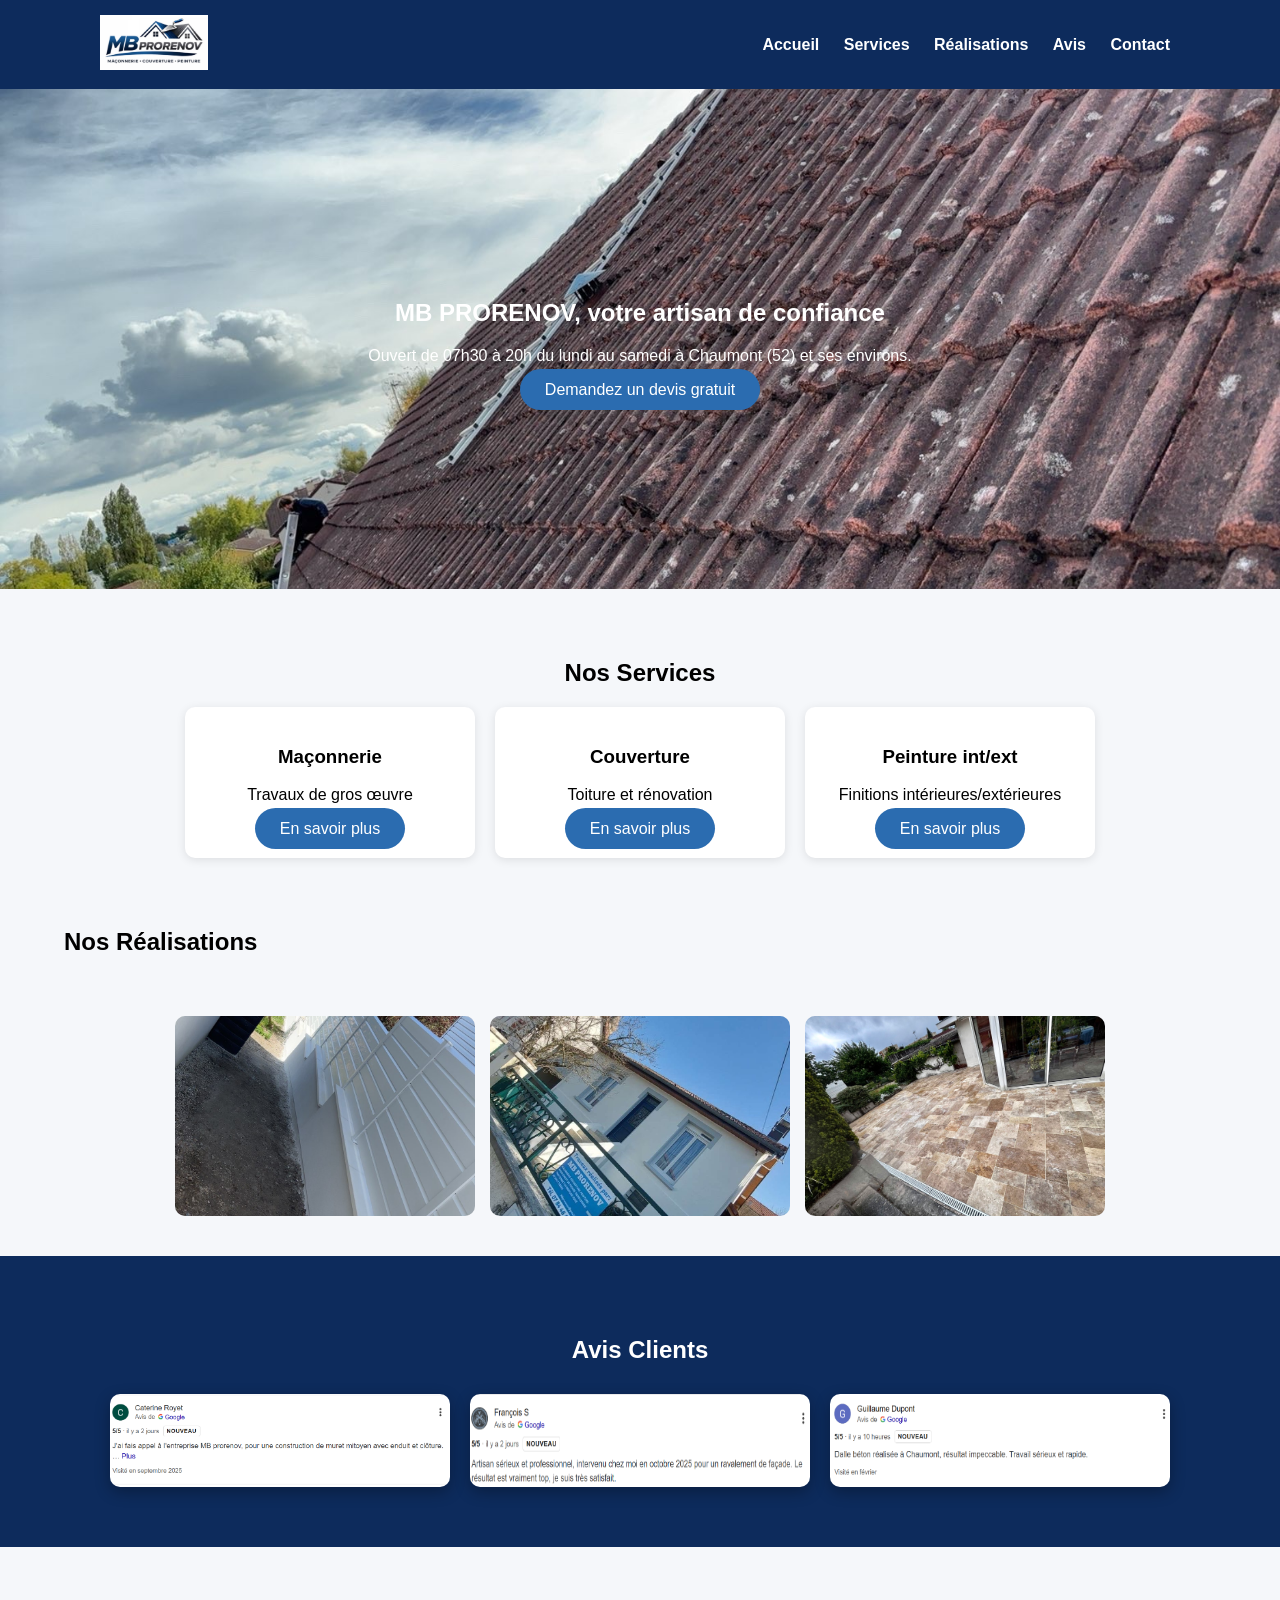
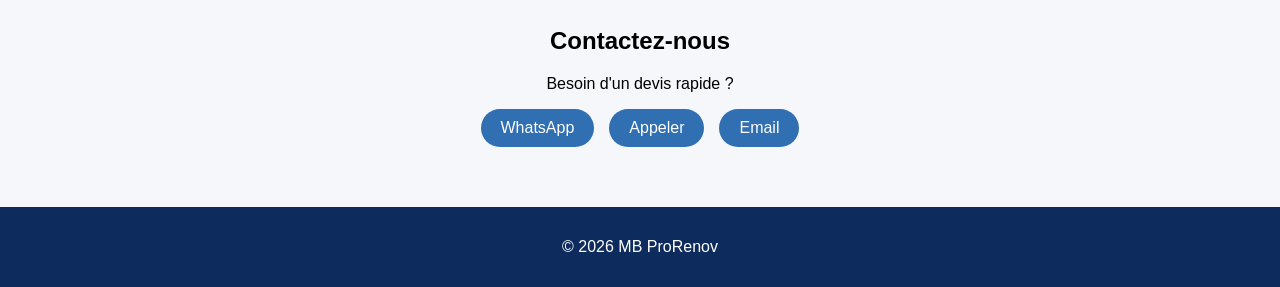
<file: index.html>
<!DOCTYPE html>
<html lang="fr">
<head>
<meta charset="UTF-8">
<title>MB ProRenov</title>
<link rel="stylesheet" href="style.css">
</head>

<body>

<!-- HEADER -->
<header>
<div class="container nav">
<div class="brand">
<img src="image/logo.JPG" alt="MB Pro Renov">
</div>
<nav>
<a href="#accueil">Accueil</a>
<a href="#services">Services</a>
<a href="#realisations">Réalisations</a>
<a href="#avis">Avis</a>
<a href="#contact">Contact</a>
</nav>
</div>
</header>

<!-- HERO -->
<section id="accueil" class="hero">
<div class="container">

<h2>MB PRORENOV, votre artisan de confiance</h2>

<p>
Ouvert de 07h30 à 20h du lundi au samedi à Chaumont (52) et ses environs.
</p>

<a href="#contact" class="btn">Demandez un devis gratuit</a>

</div>
</section>

<!-- SERVICES -->
<section id="services" class="services container">
<h2>Nos Services</h2>

<div class="cards">
<div class="card">
<h3>Maçonnerie</h3>
<p>Travaux de gros œuvre</p>
<a href="maconnerie.html" class="btn">En savoir plus</a>
</div>

<div class="card">
<h3>Couverture</h3>
<p>Toiture et rénovation</p>
<a href="couverture.html" class="btn">En savoir plus</a>
</div>

<div class="card">
<h3>Peinture int/ext</h3>
<p>Finitions intérieures/extérieures</p>
<a href="peinture.html" class="btn">En savoir plus</a>
</div>
</div>
</section>

<!-- REALISATIONS -->
<section id="realisations" class="portfolio container">
<h2>Nos Réalisations</h2>

<div class="gallery">
<img src="image/muret.JPG" alt="">
<img src="image/facade.panneau.JPG" alt="">
<img src="image/terasse.JPG" alt="">
</div>
</section>

<!-- AVIS -->
<section id="avis" class="avis">
<h2>Avis Clients</h2>

<div class="avis-images">
<img src="image/avis1.png" alt="Avis Google 1">
<img src="image/avis2.png" alt="Avis Google 2">
<img src="image/avis3.png" alt="Avis Google 3">
</div>
</section>

<!-- CONTACT -->
<section id="contact" class="contact">
<h2>Contactez-nous</h2>
<p>Besoin d'un devis rapide ?</p>

<div class="buttons">
<a href="https://wa.me/0784468119?text=Bonjour%20je%20souhaite%20un%20devis" class="btn">
WhatsApp
</a>

<a href="tel:0784468119" class="btn">
Appeler
</a>

<a href="mailto:mbprorenovv@gmail.com" class="btn">
Email
</a>
</div>

</section>

<!-- FOOTER -->
<footer>
<p>© 2026 MB ProRenov</p>
</footer>

</body>
</html>
</file>
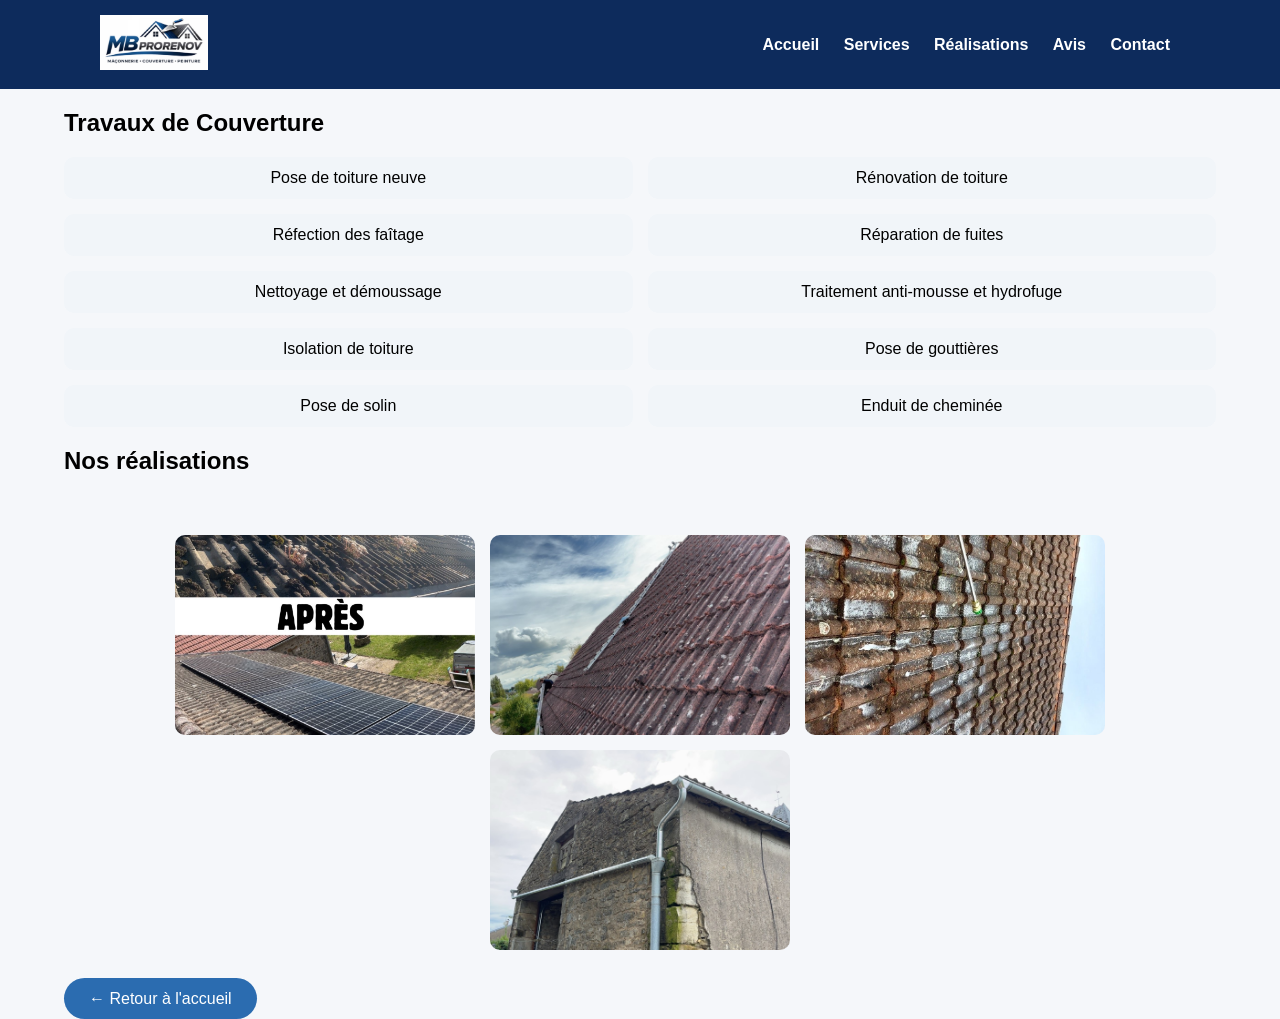
<file: couverture.html>
<!DOCTYPE html>
<html lang="fr">

<head>
<meta charset="UTF-8">
<title>Couverture - MB Pro Renov</title>
<meta name="viewport" content="width=device-width, initial-scale=1.0">
<link rel="stylesheet" href="style.css">
</head>

<body>

<!-- HEADER -->
<header>
<div class="container nav">

<div class="brand">
<a href="index.html">
<img src="image/logo.JPG" alt="MB Pro Renov">
</a>
</div>

<nav>
<a href="index.html">Accueil</a>
<a href="index.html#services">Services</a>
<a href="index.html#realisations">Réalisations</a>
<a href="index.html#avis">Avis</a>
<a href="index.html#contact">Contact</a>
</nav>

</div>
</header>

<!-- CONTENU -->
<div class="container">

<h2>Travaux de Couverture</h2>

<!-- SERVICES EN COLONNES -->
<div class="services-grid">

<div> Pose de toiture neuve</div>
<div> Rénovation de toiture</div>
<div> Réfection des faîtage</div>
<div> Réparation de fuites</div>
<div> Nettoyage et démoussage</div>
<div> Traitement anti-mousse et hydrofuge</div>
<div> Isolation de toiture</div>
<div> Pose de gouttières</div>
<div> Pose de solin</div>
<div> Enduit de cheminée</div>

</div>

<h2>Nos réalisations</h2>

<div class="gallery">
<img src="image/avant-apres-toiture.JPG">
<img src="image/toiture2.JPG">
<img src="image/toiture3.JPG">
<img src="image/toiture4.JPG">
</div>

<a href="index.html" class="btn">← Retour à l'accueil</a>

</div>

</body>
</html>
</file>
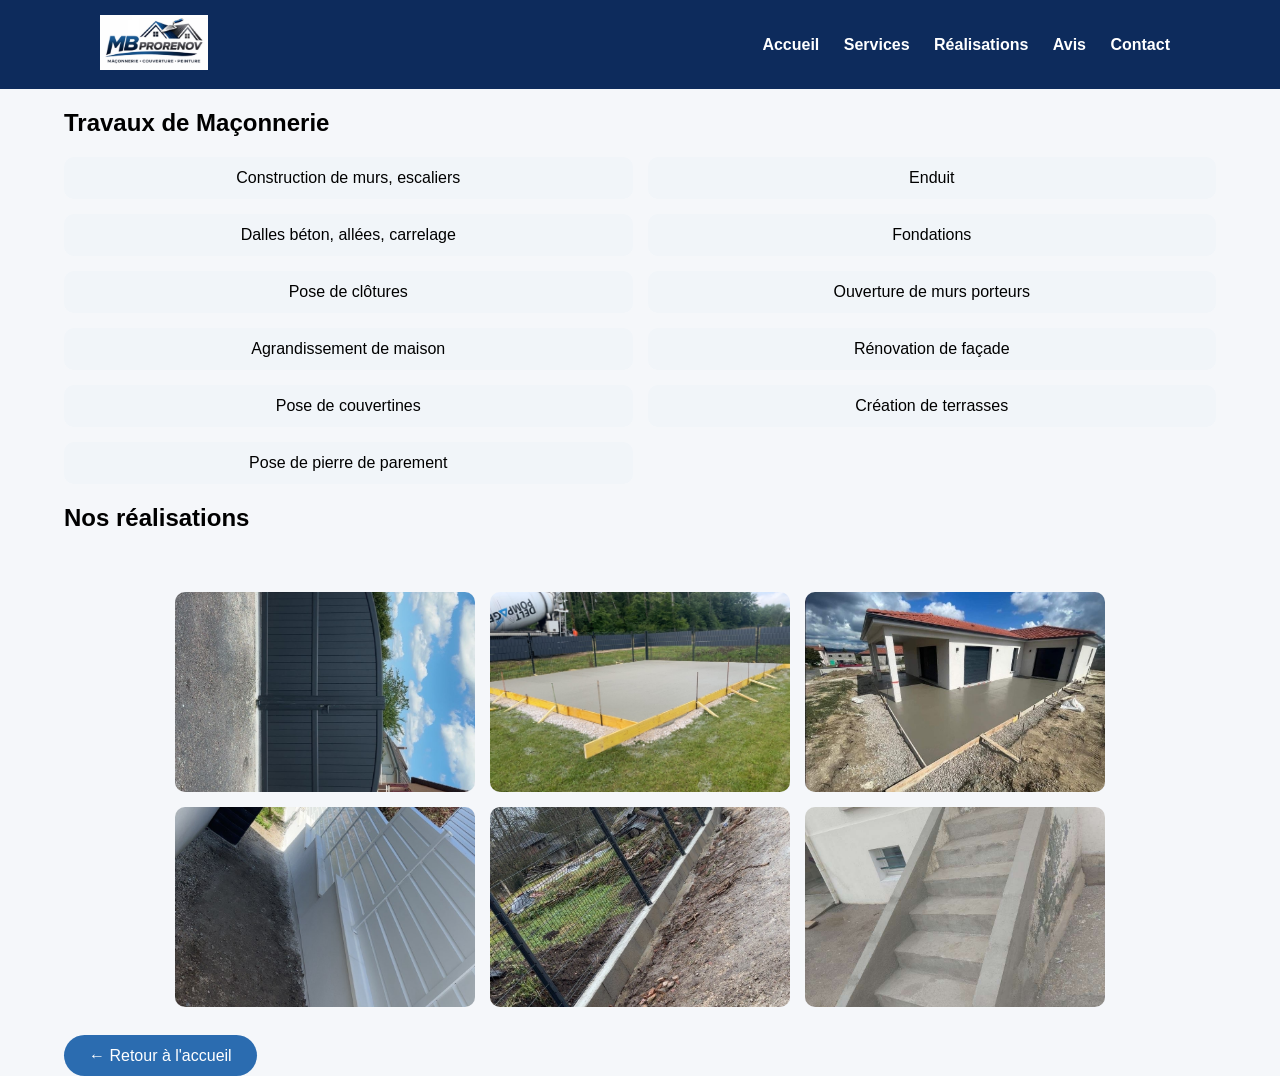
<file: maconnerie.html>
<!DOCTYPE html>
<html lang="fr">

<head>
<meta charset="UTF-8">
<title>Maçonnerie - MBProRenov</title>
<meta name="viewport" content="width=device-width, initial-scale=1.0">

<link rel="stylesheet" href="style.css">

</head>

<body>

<!-- HEADER -->
<header>
<div class="container nav">

<div class="brand">
<img src="image/logo.JPG" alt="MB Pro Renov">
</div>

<nav>
<a href="index.html">Accueil</a>
<a href="index.html#services">Services</a>
<a href="index.html#realisations">Réalisations</a>
<a href="index.html#avis">Avis</a>
<a href="index.html#contact">Contact</a>
</nav>

</div>
</header>

<!-- CONTENU -->
<div class="container">

<h2>Travaux de Maçonnerie</h2>

<!-- SERVICES EN COLONNES -->
<div class="services-grid">

<div> Construction de murs, escaliers</div>
<div> Enduit</div>
<div> Dalles béton, allées, carrelage</div>
<div> Fondations</div>
<div> Pose de clôtures</div>
<div> Ouverture de murs porteurs</div>
<div> Agrandissement de maison</div>
<div> Rénovation de façade</div>
<div> Pose de couvertines</div>
<div> Création de terrasses</div>
<div> Pose de pierre de parement</div>

</div>

<h2>Nos réalisations</h2>

<div class="gallery">
<img src="image/portail.JPG" alt="">
<img src="image/maconnerie4.JPG" alt="">
<img src="image/maconnerie5.JPG" alt="">
<img src="image/muret.JPG" alt="">
<img src="image/maconnerie11.JPG" alt="">
<img src="image/maconnerie12.JPG" alt="">
</div>

<a href="index.html" class="btn">← Retour à l'accueil</a>

</div>

</body>
</html>
</file>
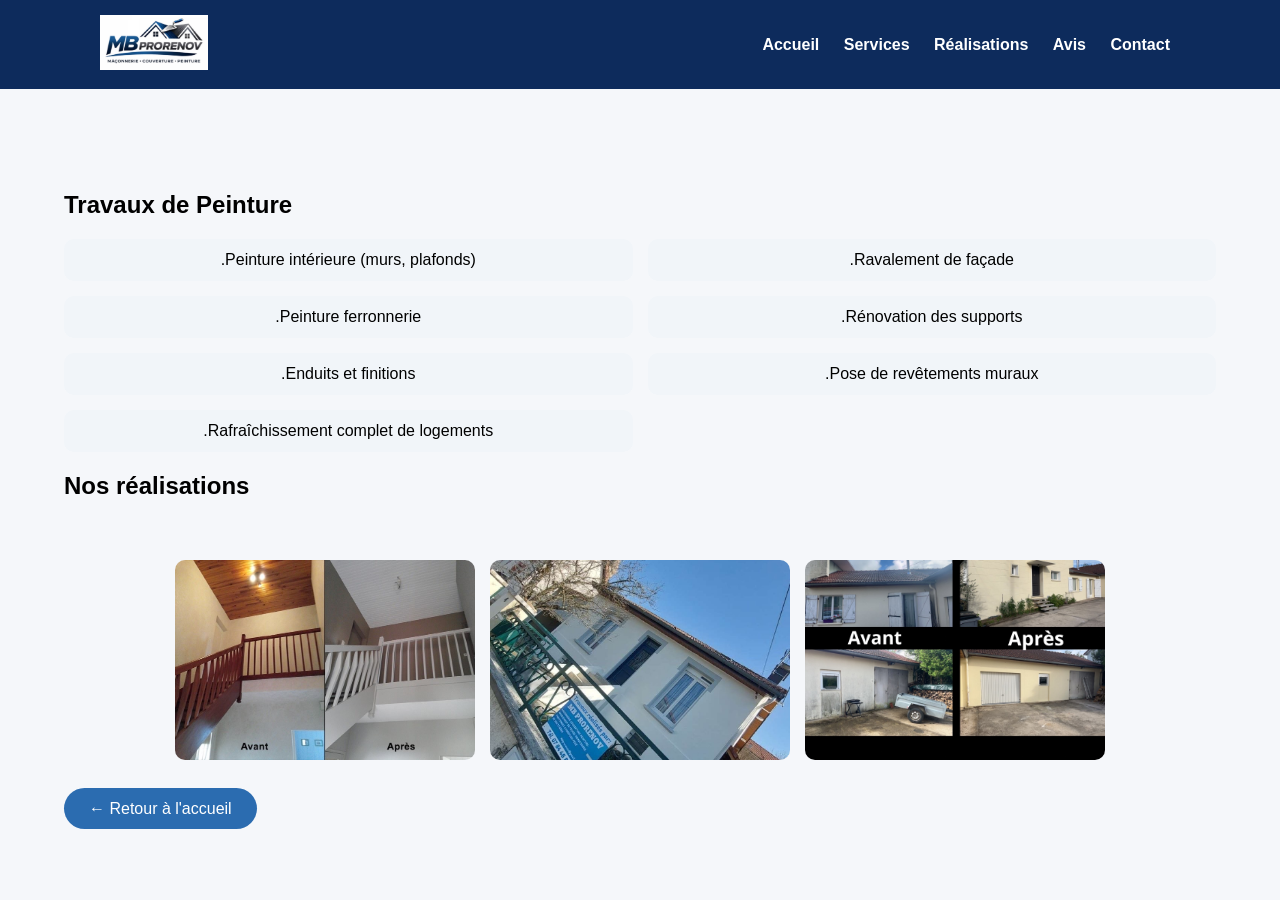
<file: peinture.html>
<!DOCTYPE html>
<html lang="fr">

<head>
<meta charset="UTF-8">
<title>Peinture - MBProRenov</title>
<meta name="viewport" content="width=device-width, initial-scale=1.0">

<link rel="stylesheet" href="style.css">

</head>

<body>

<header>
<div class="container nav">

<div class="brand">
<img src="image/logo.JPG" alt="MB Pro Renov">
</div>

<nav>
<a href="index.html">Accueil</a>
<a href="index.html#services">Services</a>
<a href="index.html#realisations">Réalisations</a>
<a href="index.html#avis">Avis</a>
<a href="index.html#contact">Contact</a>
</nav>

</div>
</header>

<div class="container">

<h2>Travaux de Peinture</h2>

<!-- SERVICES EN COLONNES -->
<div class="services-grid">

<div> .Peinture intérieure (murs, plafonds)</div>
<div> .Ravalement de façade</div>
<div> .Peinture ferronnerie</div>
<div> .Rénovation des supports</div>
<div> .Enduits et finitions</div>
<div> .Pose de revêtements muraux</div>
<div> .Rafraîchissement complet de logements</div>

</div>

<h2>Nos réalisations</h2>

<div class="gallery">
<img src="image/peinture2.JPG" alt="">
<img src="image/peinture.JPG" alt="">
<img src="image/maconnerie2.JPG" alt="">
</div>

<a href="index.html" class="btn">← Retour à l'accueil</a>

</div>

</body>
</html>
</file>
<file: style.css>
/* GLOBAL */
body {
font-family: Arial, sans-serif;
margin: 0;
background: #f5f7fa;

min-height: 100vh;
display: flex;
flex-direction: column;
}

/* CONTAINER */
.container {
width: 90%;
margin: auto;
}

/* HEADER */
header {
background-color: #0d2b5c;
color: white;
padding: 15px 40px;
}

.nav {
display: flex;
justify-content: space-between;
align-items: center;
}

nav a {
color: white;
margin: 0 10px;
text-decoration: none;
font-weight: bold;
}

nav a:hover {
text-decoration: underline;
}

/* LOGO */
.brand img {
height: 55px;
}

/* HERO */
.hero {
background: url('image/toiture2.JPG') center/cover no-repeat;
color: white;
min-height: 500px;

display: flex;
align-items: center;
justify-content: center;
text-align: center;
}

.hero h1 {
font-size: 40px;
margin-bottom: 20px;
}

/* BOUTON */
.btn {
background: #2b6cb0;
color: white;
padding: 12px 25px;
border-radius: 25px;
text-decoration: none;
}

/* SERVICES (ACCUEIL) */
.services {
text-align: center;
padding: 50px 0;
}

.cards {
display: flex;
gap: 20px;
justify-content: center;
flex-wrap: wrap;
}

.card {
background: white;
padding: 20px;
border-radius: 10px;
width: 250px;
box-shadow: 0 2px 10px rgba(0,0,0,0.1);
}

.card img {
width: 100%;
height: 200px;
object-fit: cover;
border-radius: 10px;
}

/* SERVICES EN COLONNES (PEINTURE) */
.services-grid {
display: grid;
grid-template-columns: repeat(2, 1fr);
gap: 15px;
margin-top: 20px;
}

.services-grid div {
background: #f1f5f9;
padding: 12px;
border-radius: 10px;
text-align: center;
}

/* GALERIE */
.gallery {
display: flex;
gap: 15px;
flex-wrap: wrap;
justify-content: center;
padding: 40px 0;
}

.gallery img {
width: 300px;
height: 200px;
object-fit: cover;
border-radius: 10px;
}

/* AVIS */
.avis {
text-align: center;
padding: 60px 20px;
background: #0d2b5c;
color: white;
}

.avis-images {
display: flex;
justify-content: center;
gap: 20px;
flex-wrap: wrap;
margin-top: 30px;
}

.avis-images img {
width: 340px;
max-width: 100%;
border-radius: 10px;
box-shadow: 0 5px 15px rgba(0,0,0,0.3);
}

/* CONTACT */
.contact {
text-align: center;
padding: 60px 20px;
}

.buttons {
display: flex;
justify-content: center;
gap: 15px;
flex-wrap: wrap;
}

.buttons a {
padding: 10px 20px;
background: #2f6fb2;
color: white;
text-decoration: none;
border-radius: 25px;
}

/* FOOTER */
footer {
text-align: center;
padding: 15px;
background: #0d2b5c;
color: white;
margin-top: auto;
}

/* RESPONSIVE */
@media (max-width: 600px) {

.nav {
flex-direction: column;
gap: 10px;
}

.buttons {
flex-direction: column;
align-items: center;
}

.buttons a {
width: 80%;
text-align: center;
}

.services-grid {
grid-template-columns: 1fr;
}
}
</file>
